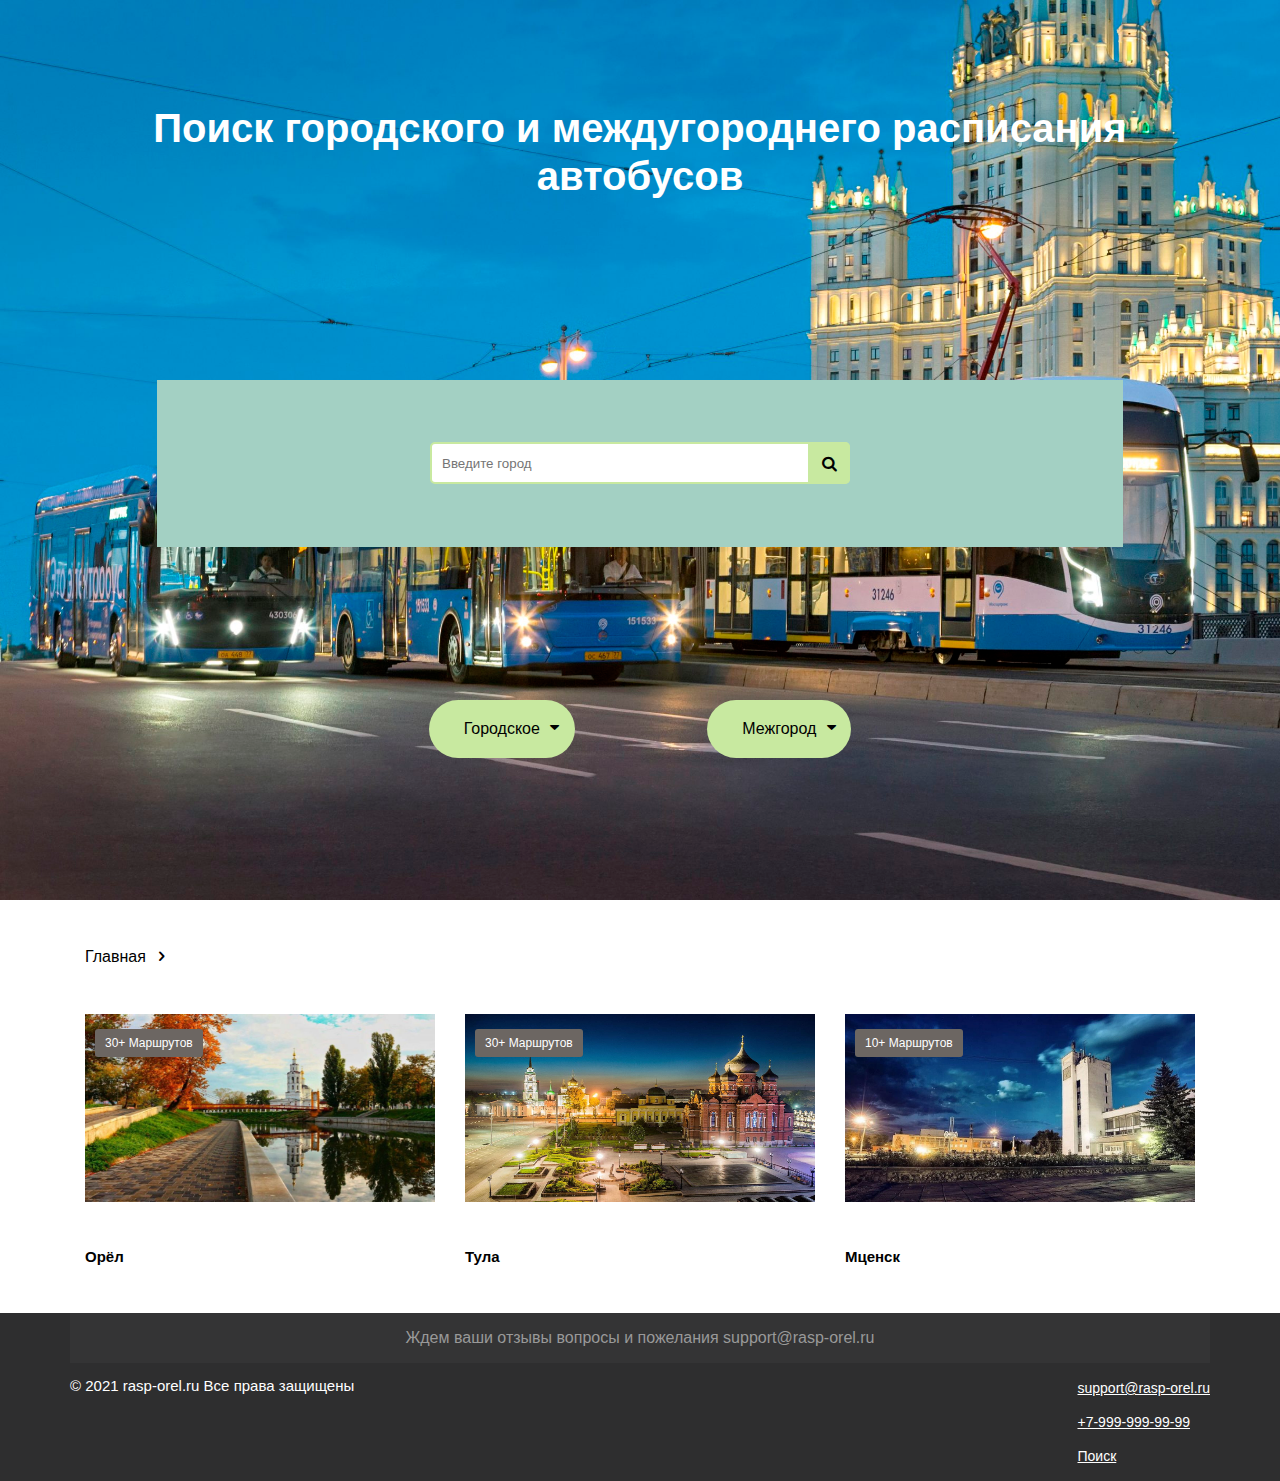
<file: Deeplom — копия/index.html>
<!DOCTYPE html>
<html>
<head>
	<meta name="viewport" content="width=device-width, initial-scale=1, shrink-to-fit=no">
	<link rel="stylesheet" type="text/css" href="css/bootstrap-grid.css">
	<link rel="stylesheet" href="css/fontello.css">
	<link rel="stylesheet" type="text/css" href="css/style.css">
	<title>Главная</title>
</head>
<body>
	<section class="main">
		<div class="container">
			<div class="wrap">	
				<h1>Поиск городского и междугороднего расписания автобусов</h1>
				<div class="d1">
					<form>
				      <input type="text" placeholder="Введите город">
				      <button type="submit"></button>
				    </form>
				</div>
				<div class="main_wrap">
					<a href="#">Городское</a>
					<a href="#">Межгород</a>
				</div>
			</div>
		</div>
	</section>
	
	<section class="content">
		<div class="container">
			<div class="row mt-5 mb-5">
				<div class="col-12">
					<a href="" class="breadcrumb">Главная</a> <i class="icon-right-open"></i>
				</div>
			</div>
		</div>

		<div class="container">
			<div class="row justify-content-between">
				<div class="col-4">
					<span class="image-text-1">30+ Маршрутов</span>
					<a href="index-orel.html"><img src="img/orel.jpg" class="image-1" alt="Город Орёл"></a>
				</div>
				
				<div class="col-4">
					<span class="image-text-2">30+ Маршрутов</span>
					<a href="#"><img src="img/tula.jpg" class="image-2" alt="Город Тула"></a>
				</div>
				
				<div class="col-4">
					<span class="image-text-3">10+ Маршрутов</span>
					<a href="#"><img src="img/mtsensk.jpg"class="image-3" alt="Город Мценск"></a>
				</div>			
			</div>
		</div>
		<div class="container">
			<div class="row justify-content-around mb-5">
				<div class="col-4 image-1-h2">
					<a href="index-orel.html">Орёл</a>
				</div>
				<div class="col-4 image-2-h2">
					<a href="#">Тула</a>
				</div>
				<div class="col-4 image-3-h2">
					<a href="#">Мценск</a>
				</div>
			</div>
		</div>
		<section class="footer">
			<div class="container">
				<div class="row mt-5 justify-content-between">
					<div class="col-12 feedback">
						<p>Ждем ваши отзывы вопросы и пожелания support@rasp-orel.ru</p>
					</div>
					<div class="text-footer">
						<p>© 2021 rasp-orel.ru Все права защищены</p>
					</div>
					<div class="link-footer">
						<ul>
							<li><p><a href="#">support@rasp-orel.ru</a></p></li>
							<li><p><a href="#">+7-999-999-99-99</a></p></li>
							<li><p><a href="#">Поиск</a></p></li>
						</ul>
					</div>
				</div>
			</div>
			<div class="container">
				<div class="row">
					<div class="col-12">
						
					</div>
				</div>
			</div>
		</section>
	</section>

</body>
</html>
</file>
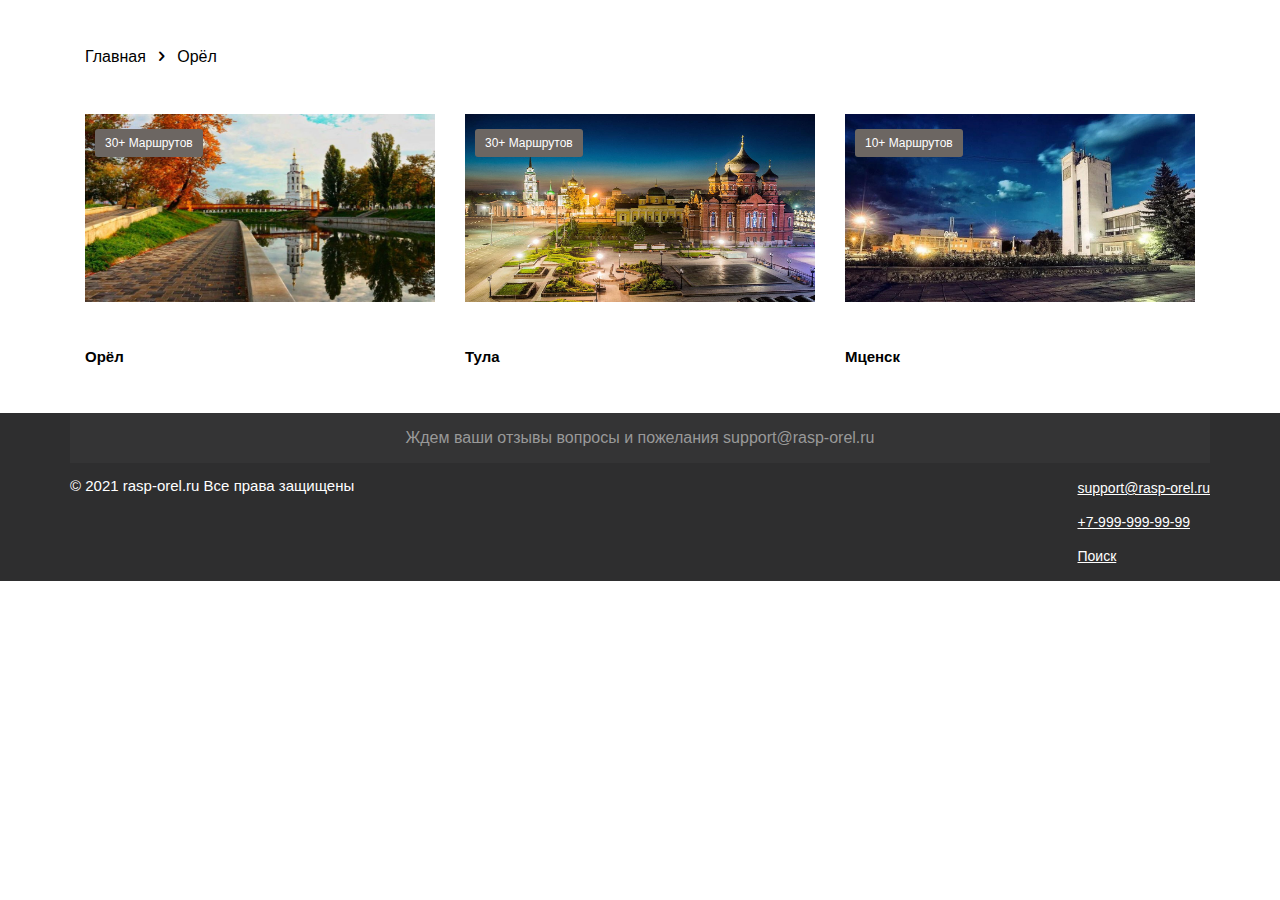
<file: Deeplom — копия/index-orel.html>
<!DOCTYPE html>
<html>
<head>
	<meta name="viewport" content="width=device-width, initial-scale=1, shrink-to-fit=no">
	<link rel="stylesheet" type="text/css" href="css/bootstrap-grid.css">
	<link rel="stylesheet" href="css/fontello.css">
	<link rel="stylesheet" type="text/css" href="css/style-orel.css">
	<title>Главная</title>
</head>
<body>
	<section class="header">
		
	</section>
	
	<section class="content">
		<div class="container">
			<div class="row mt-5 mb-5">
				<div class="col-12">
					<a href="index.html" class="breadcrumb">Главная</a> <i class="icon-right-open"></i> <a href="index-orel.html" class="breadcrumb">Орёл</a>
				</div>
			</div>
		</div>

		<div class="container">
			<div class="row justify-content-between">
				<div class="col-4">
					<span class="image-text-1">30+ Маршрутов</span>
					<a href="index-orel.html"><img src="img/orel.jpg" class="image-1" alt="Город Орёл"></a>
				</div>
				
				<div class="col-4">
					<span class="image-text-2">30+ Маршрутов</span>
					<a href="#"><img src="img/tula.jpg" class="image-2" alt="Город Тула"></a>
				</div>
				
				<div class="col-4">
					<span class="image-text-3">10+ Маршрутов</span>
					<a href="#"><img src="img/mtsensk.jpg"class="image-3" alt="Город Мценск"></a>
				</div>			
			</div>
		</div>
		<div class="container">
			<div class="row justify-content-around mb-5">
				<div class="col-4 image-1-h2">
					<a href="#">Орёл</a>
				</div>
				<div class="col-4 image-2-h2">
					<a href="#">Тула</a>
				</div>
				<div class="col-4 image-3-h2">
					<a href="#">Мценск</a>
				</div>
			</div>
		</div>
		<section class="footer">
			<div class="container">
				<div class="row mt-5 justify-content-between">
					<div class="col-12 feedback">
						<p>Ждем ваши отзывы вопросы и пожелания support@rasp-orel.ru</p>
					</div>
					<div class="text-footer">
						<p>© 2021 rasp-orel.ru Все права защищены</p>
					</div>
					<div class="link-footer">
						<ul>
							<li><p><a href="#">support@rasp-orel.ru</a></p></li>
							<li><p><a href="#">+7-999-999-99-99</a></p></li>
							<li><p><a href="#">Поиск</a></p></li>
						</ul>
					</div>
				</div>
			</div>
			<div class="container">
				<div class="row">
					<div class="col-12">
						
					</div>
				</div>
			</div>
		</section>
	</section>

</body>
</html>
</file>
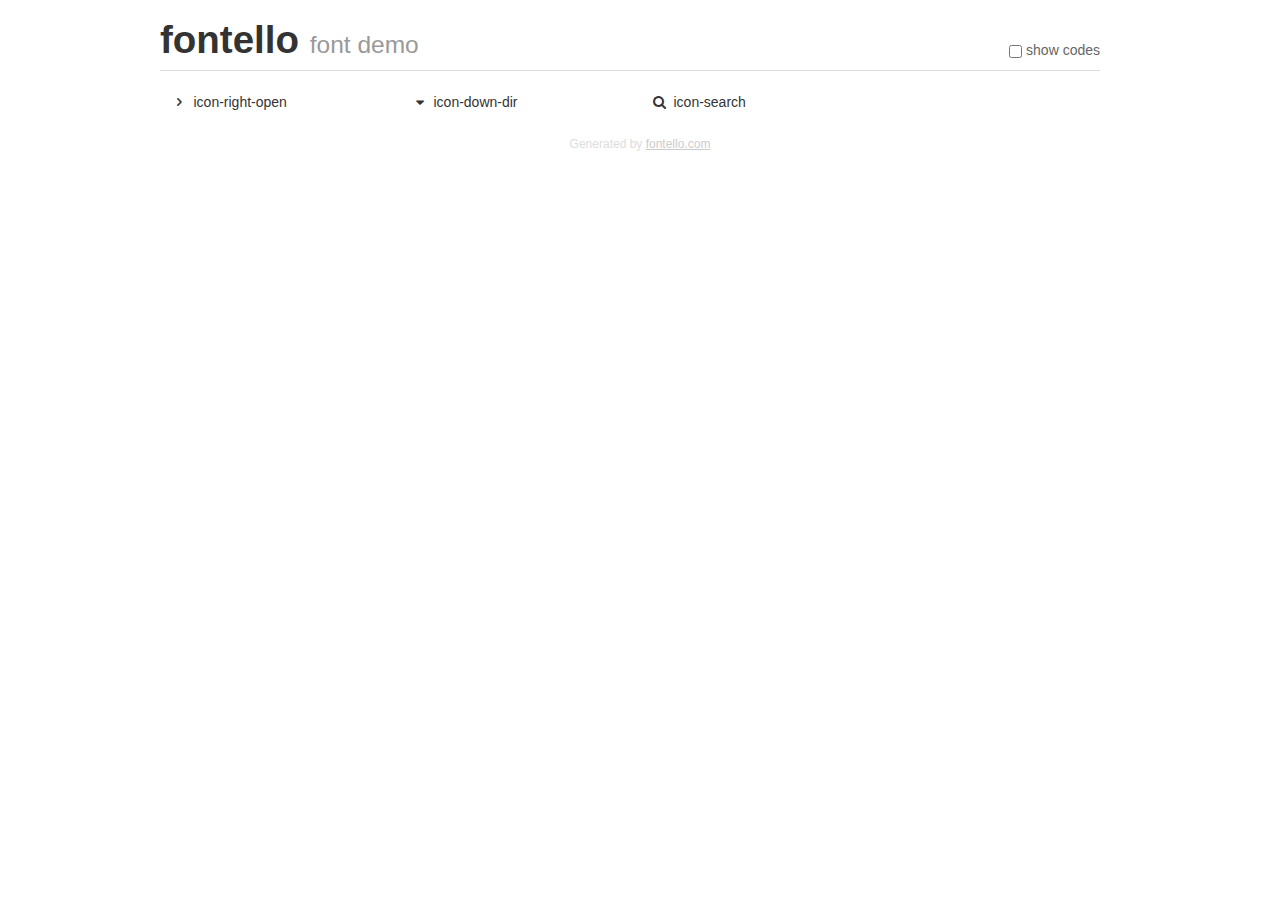
<file: Deeplom — копия/fontello/demo.html>
<!DOCTYPE html>
<html>
  <head><!--[if lt IE 9]><script language="javascript" type="text/javascript" src="//html5shim.googlecode.com/svn/trunk/html5.js"></script><![endif]-->
    <meta charset="UTF-8"><style>/*
 * Bootstrap v2.2.1
 *
 * Copyright 2012 Twitter, Inc
 * Licensed under the Apache License v2.0
 * http://www.apache.org/licenses/LICENSE-2.0
 *
 * Designed and built with all the love in the world @twitter by @mdo and @fat.
 */
.clearfix {
  *zoom: 1;
}
.clearfix:before,
.clearfix:after {
  display: table;
  content: "";
  line-height: 0;
}
.clearfix:after {
  clear: both;
}
html {
  font-size: 100%;
  -webkit-text-size-adjust: 100%;
  -ms-text-size-adjust: 100%;
}
a:focus {
  outline: thin dotted #333;
  outline: 5px auto -webkit-focus-ring-color;
  outline-offset: -2px;
}
a:hover,
a:active {
  outline: 0;
}
button,
input,
select,
textarea {
  margin: 0;
  font-size: 100%;
  vertical-align: middle;
}
button,
input {
  *overflow: visible;
  line-height: normal;
}
button::-moz-focus-inner,
input::-moz-focus-inner {
  padding: 0;
  border: 0;
}
body {
  margin: 0;
  font-family: "Helvetica Neue", Helvetica, Arial, sans-serif;
  font-size: 14px;
  line-height: 20px;
  color: #333;
  background-color: #fff;
}
a {
  color: #08c;
  text-decoration: none;
}
a:hover {
  color: #005580;
  text-decoration: underline;
}
.row {
  margin-left: -20px;
  *zoom: 1;
}
.row:before,
.row:after {
  display: table;
  content: "";
  line-height: 0;
}
.row:after {
  clear: both;
}
[class*="span"] {
  float: left;
  min-height: 1px;
  margin-left: 20px;
}
.container,
.navbar-static-top .container,
.navbar-fixed-top .container,
.navbar-fixed-bottom .container {
  width: 940px;
}
.span12 {
  width: 940px;
}
.span11 {
  width: 860px;
}
.span10 {
  width: 780px;
}
.span9 {
  width: 700px;
}
.span8 {
  width: 620px;
}
.span7 {
  width: 540px;
}
.span6 {
  width: 460px;
}
.span5 {
  width: 380px;
}
.span4 {
  width: 300px;
}
.span3 {
  width: 220px;
}
.span2 {
  width: 140px;
}
.span1 {
  width: 60px;
}
[class*="span"].pull-right,
.row-fluid [class*="span"].pull-right {
  float: right;
}
.container {
  margin-right: auto;
  margin-left: auto;
  *zoom: 1;
}
.container:before,
.container:after {
  display: table;
  content: "";
  line-height: 0;
}
.container:after {
  clear: both;
}
p {
  margin: 0 0 10px;
}
.lead {
  margin-bottom: 20px;
  font-size: 21px;
  font-weight: 200;
  line-height: 30px;
}
small {
  font-size: 85%;
}
h1 {
  margin: 10px 0;
  font-family: inherit;
  font-weight: bold;
  line-height: 20px;
  color: inherit;
  text-rendering: optimizelegibility;
}
h1 small {
  font-weight: normal;
  line-height: 1;
  color: #999;
}
h1 {
  line-height: 40px;
}
h1 {
  font-size: 38.5px;
}
h1 small {
  font-size: 24.5px;
}
body {
  margin-top: 90px;
}
.header {
  position: fixed;
  top: 0;
  left: 50%;
  margin-left: -480px;
  background-color: #fff;
  border-bottom: 1px solid #ddd;
  padding-top: 10px;
  z-index: 10;
}
.footer {
  color: #ddd;
  font-size: 12px;
  text-align: center;
  margin-top: 20px;
}
.footer a {
  color: #ccc;
  text-decoration: underline;
}
.the-icons {
  font-size: 14px;
  line-height: 24px;
}
.switch {
  position: absolute;
  right: 0;
  bottom: 10px;
  color: #666;
}
.switch input {
  margin-right: 0.3em;
}
.codesOn .i-name {
  display: none;
}
.codesOn .i-code {
  display: inline;
}
.i-code {
  display: none;
}
@font-face {
      font-family: 'fontello';
      src: url('./font/fontello.eot?56769274');
      src: url('./font/fontello.eot?56769274#iefix') format('embedded-opentype'),
           url('./font/fontello.woff?56769274') format('woff'),
           url('./font/fontello.ttf?56769274') format('truetype'),
           url('./font/fontello.svg?56769274#fontello') format('svg');
      font-weight: normal;
      font-style: normal;
    }
     
     
    .demo-icon
    {
      font-family: "fontello";
      font-style: normal;
      font-weight: normal;
      speak: never;
     
      display: inline-block;
      text-decoration: inherit;
      width: 1em;
      margin-right: .2em;
      text-align: center;
      /* opacity: .8; */
     
      /* For safety - reset parent styles, that can break glyph codes*/
      font-variant: normal;
      text-transform: none;
     
      /* fix buttons height, for twitter bootstrap */
      line-height: 1em;
     
      /* Animation center compensation - margins should be symmetric */
      /* remove if not needed */
      margin-left: .2em;
     
      /* You can be more comfortable with increased icons size */
      /* font-size: 120%; */
     
      /* Font smoothing. That was taken from TWBS */
      -webkit-font-smoothing: antialiased;
      -moz-osx-font-smoothing: grayscale;
     
      /* Uncomment for 3D effect */
      /* text-shadow: 1px 1px 1px rgba(127, 127, 127, 0.3); */
    }
     </style>
    <link rel="stylesheet" href="css/animation.css"><!--[if IE 7]><link rel="stylesheet" href="css/" + font.fontname + "-ie7.css"><![endif]-->
    <script>
      function toggleCodes(on) {
        var obj = document.getElementById('icons');
      
        if (on) {
          obj.className += ' codesOn';
        } else {
          obj.className = obj.className.replace(' codesOn', '');
        }
      }
      
    </script>
  </head>
  <body>
    <div class="container header">
      <h1>fontello <small>font demo</small></h1>
      <label class="switch">
        <input type="checkbox" onclick="toggleCodes(this.checked)">show codes
      </label>
    </div>
    <div class="container" id="icons">
      <div class="row">
        <div class="the-icons span3" title="Code: 0xe800"><i class="demo-icon icon-right-open">&#xe800;</i> <span class="i-name">icon-right-open</span><span class="i-code">0xe800</span></div>
        <div class="the-icons span3" title="Code: 0xe801"><i class="demo-icon icon-down-dir">&#xe801;</i> <span class="i-name">icon-down-dir</span><span class="i-code">0xe801</span></div>
        <div class="the-icons span3" title="Code: 0xe802"><i class="demo-icon icon-search">&#xe802;</i> <span class="i-name">icon-search</span><span class="i-code">0xe802</span></div>
      </div>
    </div>
    <div class="container footer">Generated by <a href="https://fontello.com">fontello.com</a></div>
  </body>
</html>
</file>
<file: Deeplom — копия/css/fontello.css>
@font-face {
  font-family: 'fontello';
  src: url('../font/fontello.eot?7277513');
  src: url('../font/fontello.eot?7277513#iefix') format('embedded-opentype'),
       url('../font/fontello.woff2?7277513') format('woff2'),
       url('../font/fontello.woff?7277513') format('woff'),
       url('../font/fontello.ttf?7277513') format('truetype'),
       url('../font/fontello.svg?7277513#fontello') format('svg');
  font-weight: normal;
  font-style: normal;
}
/* Chrome hack: SVG is rendered more smooth in Windozze. 100% magic, uncomment if you need it. */
/* Note, that will break hinting! In other OS-es font will be not as sharp as it could be */
/*
@media screen and (-webkit-min-device-pixel-ratio:0) {
  @font-face {
    font-family: 'fontello';
    src: url('../font/fontello.svg?7277513#fontello') format('svg');
  }
}
*/
 
 [class^="icon-"]:before, [class*=" icon-"]:before {
  font-family: "fontello";
  font-style: normal;
  font-weight: normal;
  speak: never;
 
  display: inline-block;
  text-decoration: inherit;
  width: 1em;
  margin-right: .2em;
  text-align: center;
  /* opacity: .8; */
 
  /* For safety - reset parent styles, that can break glyph codes*/
  font-variant: normal;
  text-transform: none;
 
  /* fix buttons height, for twitter bootstrap */
  line-height: 1em;
 
  /* Animation center compensation - margins should be symmetric */
  /* remove if not needed */
  margin-left: .2em;
 
  /* you can be more comfortable with increased icons size */
  /* font-size: 120%; */
 
  /* Font smoothing. That was taken from TWBS */
  -webkit-font-smoothing: antialiased;
  -moz-osx-font-smoothing: grayscale;
 
  /* Uncomment for 3D effect */
  /* text-shadow: 1px 1px 1px rgba(127, 127, 127, 0.3); */
}
 
.icon-right-open:before { content: '\e800'; } /* '' */
.icon-down-dir:before { content: '\e801'; } /* '' */
.icon-search:before { content: '\e802'; } /* '' */
</file>
<file: Deeplom — копия/css/style.css>
body {
	margin: 0;
	padding: 0;
	font-family: 'SF Pro Display', sans-serif;
}

h1 {
	font-family: 'SF Pro Display', sans-serif;
	text-align: center;
	font-size: 40px;
	line-height: 48px;
	font-weight: 700;
}

img {
	max-width: 100%;
}

section.main{
	background-image: url(../img/header-img-1.jpg);
	background-repeat: no-repeat;
	background-size: cover;
	width: 100%;
	min-height: 100vh;
	color: white;
}

.wrap {
	display: flex;
	align-items: center;
	justify-content: space-around;
	flex-direction: column;
	width: 100%;
	height: 100vh;
	padding-bottom: 65px;
}

.main_wrap {
	display: flex;
	justify-content: space-around;
	width: 50%;
}

.main_wrap>a {
	position: relative;
	background: #C8E9A0;
	text-decoration: none;
	color: black;
	padding: 20px 35px;
	border-radius: 35px;
}

.main_wrap>a::after {
	position: absolute;
	right: 0;
	top: 50%;
	transform: translateY(-50%);
	display: block;
	content: '\e801';
	margin-right: 10px;
	border-radius: 2px;
	text-align: center;
	width: 20px;
	height: 20px;
	font-family: 'fontello';
}

.breadcrumb {
	text-decoration: none;
	color: black;
}

.breadcrumb:hover {
	text-decoration: underline;
	color: black;
}

.image-1, .image-2, .image-3 {
	display: block;
	width: 100%;
	height: 80%;
	overflow: hidden;
}

.image-text-1, .image-text-2, .image-text-3 {
	position: absolute;
	left: 25px;
	top: 15px;
	background: rgba(108, 102, 98, 1);
	color: white;
	border-radius: 3px;
	font-size: 12px;
	line-height: 14px;
	padding: 7px 10px;
}

.image-1-h2>a, .image-2-h2>a, .image-3-h2>a {
	display: block;
	font-size: 15px;
	line-height: 16px;
	font-weight: 700;
	text-decoration: none;
	color: black;
}

.image-1-h2>a:hover, .image-2-h2>a:hover, .image-3-h2>a:hover {
	text-decoration: underline;
	color: #A13D63;
}

section.footer {
	background-color: #2e2e2f;
	width: 100%;
}

.feedback {
	background-color: #343435;
	width: 100%;
	color: #999999;
	text-align: center;
}

.text-footer {
	color: white;
	font-weight: 400;
	font-size: 15px;
	line-height: 16px;
}

ul {
	list-style: none;
}

.link-footer>ul>li>p>a {
	color: white;
	font-weight: 300;
	font-size: 14px;
}

.link-footer>ul>li>p>a:hover {
	text-decoration: none;
}

form {
  position: relative;
  width: 420px;
  margin: 0 auto;
}
.d1 {
	display: flex;
	background: #A3D0C3;
	width: 87%;
	height: 20%;
	align-items: center;
}
.d1 input {
  width: 100%;
  height: 42px;
  padding-left: 10px;
  border: 2px solid #C8E9A0;
  border-radius: 5px;
  outline: none;
  background: #ffffff;
  color: #9E9C9C;
}
.d1 button {
  position: absolute; 
  top: 0;
  right: 0px;
  width: 42px;
  height: 42px;
  border: none;
  background: #C8E9A0;
  border-radius: 0 5px 5px 0;
  cursor: pointer;
}
.d1 button::before {
  content: '\e802';
  font-family: 'fontello';
  font-size: 16px;
  color: black;
}
</file>
<file: Deeplom — копия/css/style-orel.css>
body {
	margin: 0;
	padding: 0;
	font-family: 'SF Pro Display', sans-serif;
}

h1 {
	font-family: 'SF Pro Display', sans-serif;
	text-align: center;
	font-size: 40px;
	line-height: 48px;
	font-weight: 700;
}

img {
	max-width: 100%;
}

section.main{
	background-image: url(../img/header-img-1.jpg);
	background-repeat: no-repeat;
	background-size: cover;
	width: 100%;
	min-height: 100vh;
	color: white;
}

.wrap {
	display: flex;
	align-items: center;
	justify-content: space-around;
	flex-direction: column;
	width: 100%;
	height: 100vh;
	padding-bottom: 65px;
}

.main_wrap {
	display: flex;
	justify-content: space-around;
	width: 50%;
}

.main_wrap>a {
	position: relative;
	background: #C8E9A0;
	text-decoration: none;
	color: black;
	padding: 20px 35px;
	border-radius: 35px;
}

.main_wrap>a::after {
	position: absolute;
	right: 0;
	top: 50%;
	transform: translateY(-50%);
	display: block;
	content: '\e800';
	margin-right: 10px;
	border-radius: 2px;
	text-align: center;
	width: 20px;
	height: 20px;
	font-family: 'fontello';
}

.breadcrumb {
	text-decoration: none;
	color: black;
}

.breadcrumb:hover {
	text-decoration: underline;
	color: black;
}

.image-1, .image-2, .image-3 {
	display: block;
	width: 100%;
	height: 80%;
	overflow: hidden;
}

.image-text-1, .image-text-2, .image-text-3 {
	position: absolute;
	left: 25px;
	top: 15px;
	background: rgba(108, 102, 98, 1);
	color: white;
	border-radius: 3px;
	font-size: 12px;
	line-height: 14px;
	padding: 7px 10px;
}

.image-1-h2>a, .image-2-h2>a, .image-3-h2>a {
	display: block;
	font-size: 15px;
	line-height: 16px;
	font-weight: 700;
	text-decoration: none;
	color: black;
}

.image-1-h2>a:hover, .image-2-h2>a:hover, .image-3-h2>a:hover {
	text-decoration: underline;
	color: #A13D63;
}

section.footer {
	background-color: #2e2e2f;
	width: 100%;
}

.feedback {
	background-color: #343435;
	width: 100%;
	color: #999999;
	text-align: center;
}

.text-footer {
	color: white;
	font-weight: 400;
	font-size: 15px;
	line-height: 16px;
}

ul {
	list-style: none;
}

.link-footer>ul>li>p>a {
	color: white;
	font-weight: 300;
	font-size: 14px;
}

.link-footer>ul>li>p>a:hover {
	text-decoration: none;
}

form {
  position: relative;
  width: 420px;
  margin: 0 auto;
}
.d1 {
	display: flex;
	background: #A3D0C3;
	width: 87%;
	height: 20%;
	align-items: center;
}
.d1 input {
  width: 100%;
  height: 42px;
  padding-left: 10px;
  border: 2px solid #C8E9A0;
  border-radius: 5px;
  outline: none;
  background: #ffffff;
  color: #9E9C9C;
}
.d1 button {
  position: absolute; 
  top: 0;
  right: 0px;
  width: 42px;
  height: 42px;
  border: none;
  background: #C8E9A0;
  border-radius: 0 5px 5px 0;
  cursor: pointer;
}
.d1 button::before {
  content: '\e802';
  font-family: 'fontello';
  font-size: 16px;
  color: black;
}
</file>
<file: Deeplom — копия/fontello/css/animation.css>
/*
   Animation example, for spinners
*/
.animate-spin {
  -moz-animation: spin 2s infinite linear;
  -o-animation: spin 2s infinite linear;
  -webkit-animation: spin 2s infinite linear;
  animation: spin 2s infinite linear;
  display: inline-block;
}
@-moz-keyframes spin {
  0% {
    -moz-transform: rotate(0deg);
    -o-transform: rotate(0deg);
    -webkit-transform: rotate(0deg);
    transform: rotate(0deg);
  }

  100% {
    -moz-transform: rotate(359deg);
    -o-transform: rotate(359deg);
    -webkit-transform: rotate(359deg);
    transform: rotate(359deg);
  }
}
@-webkit-keyframes spin {
  0% {
    -moz-transform: rotate(0deg);
    -o-transform: rotate(0deg);
    -webkit-transform: rotate(0deg);
    transform: rotate(0deg);
  }

  100% {
    -moz-transform: rotate(359deg);
    -o-transform: rotate(359deg);
    -webkit-transform: rotate(359deg);
    transform: rotate(359deg);
  }
}
@-o-keyframes spin {
  0% {
    -moz-transform: rotate(0deg);
    -o-transform: rotate(0deg);
    -webkit-transform: rotate(0deg);
    transform: rotate(0deg);
  }

  100% {
    -moz-transform: rotate(359deg);
    -o-transform: rotate(359deg);
    -webkit-transform: rotate(359deg);
    transform: rotate(359deg);
  }
}
@-ms-keyframes spin {
  0% {
    -moz-transform: rotate(0deg);
    -o-transform: rotate(0deg);
    -webkit-transform: rotate(0deg);
    transform: rotate(0deg);
  }

  100% {
    -moz-transform: rotate(359deg);
    -o-transform: rotate(359deg);
    -webkit-transform: rotate(359deg);
    transform: rotate(359deg);
  }
}
@keyframes spin {
  0% {
    -moz-transform: rotate(0deg);
    -o-transform: rotate(0deg);
    -webkit-transform: rotate(0deg);
    transform: rotate(0deg);
  }

  100% {
    -moz-transform: rotate(359deg);
    -o-transform: rotate(359deg);
    -webkit-transform: rotate(359deg);
    transform: rotate(359deg);
  }
}
</file>
